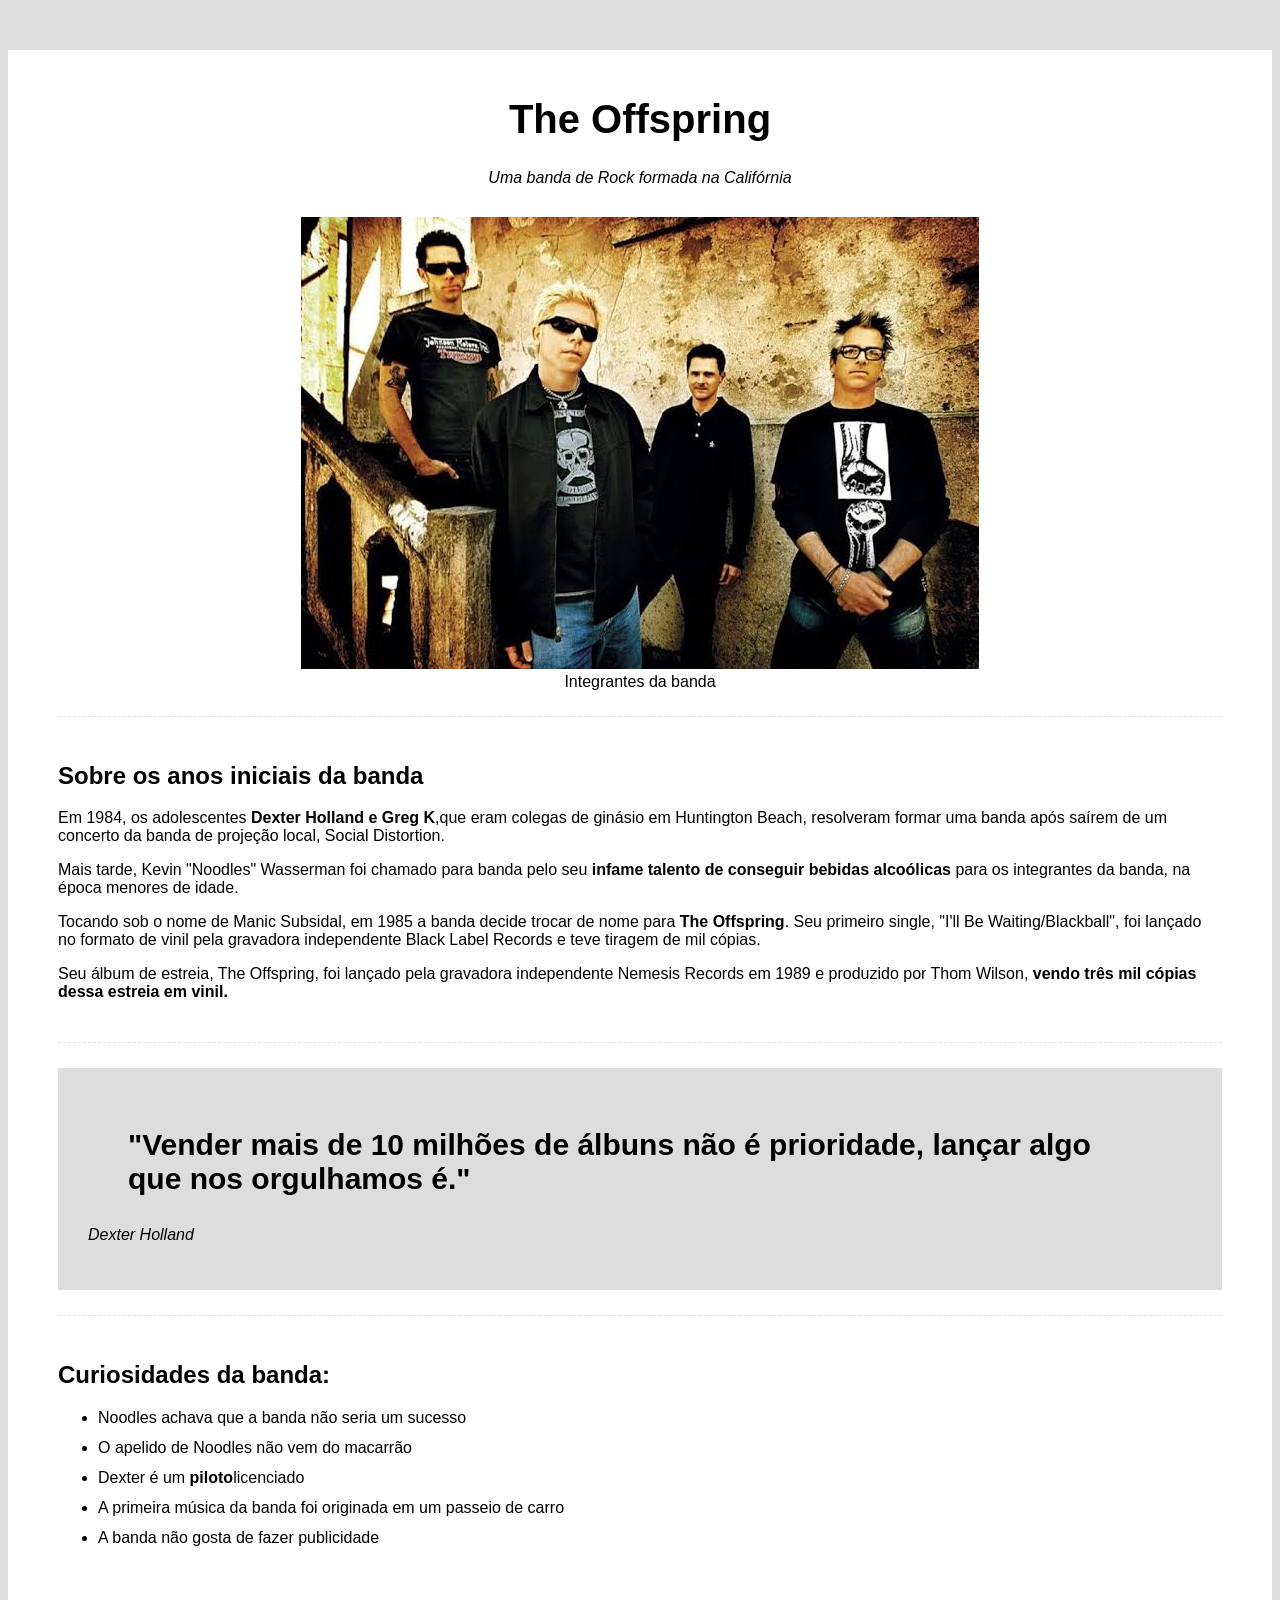
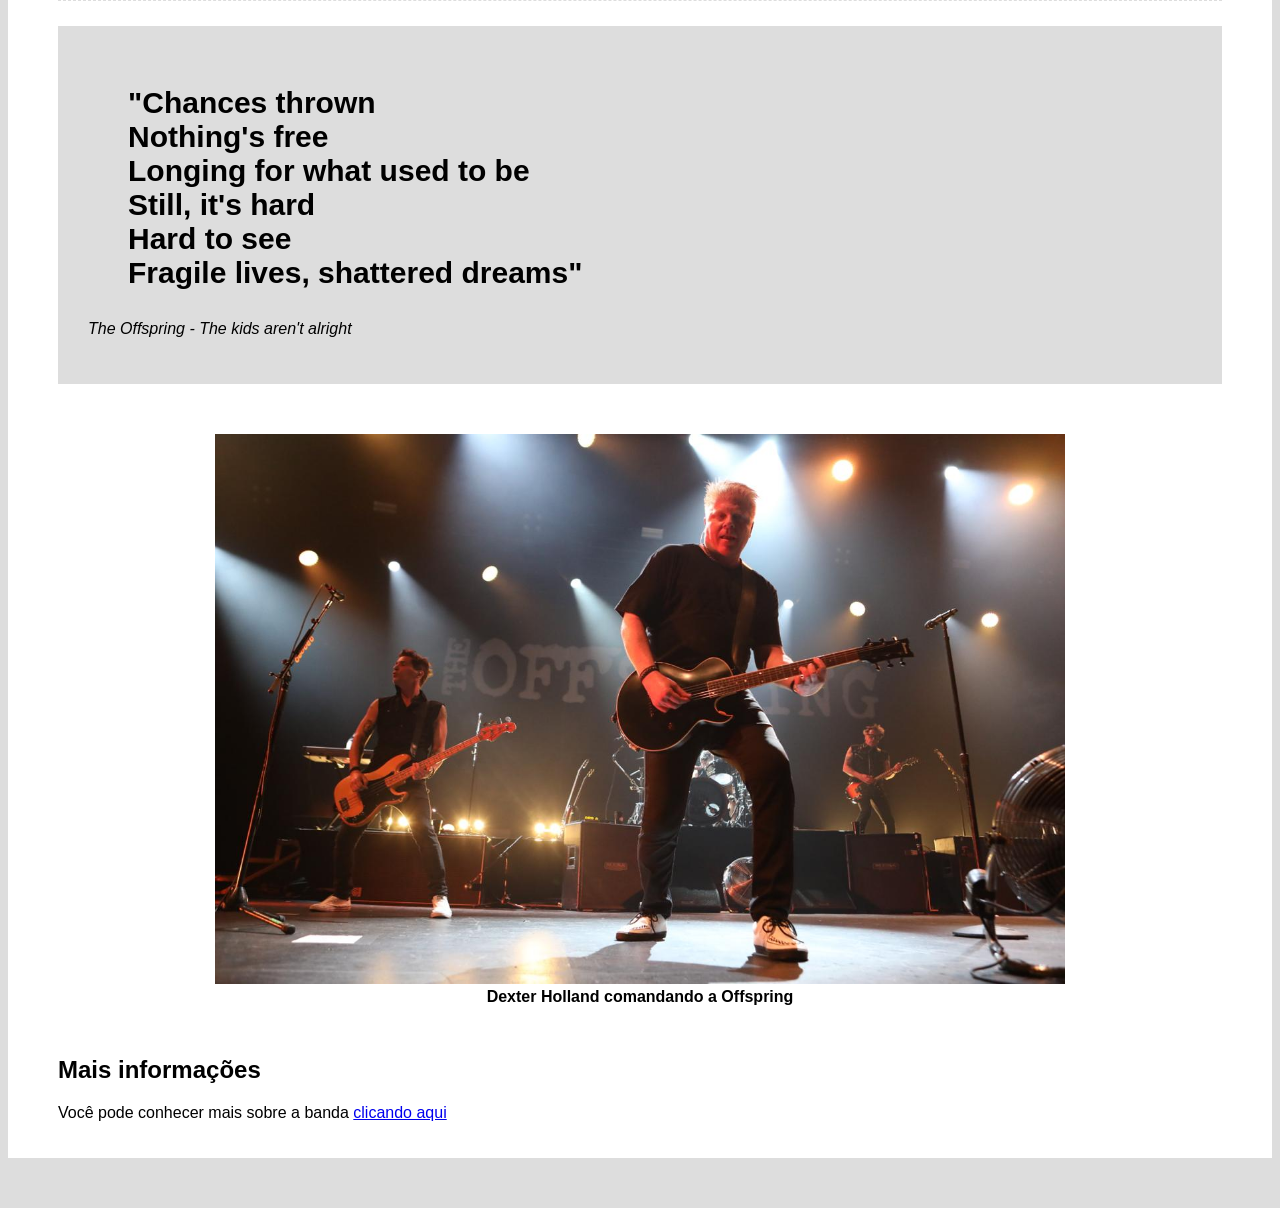
<file: 4_TRIBUTO/index.html>
<!DOCTYPE html>
<html lang="pt-br">
<head>
    <meta charset="UTF-8">
    <meta name="viewport" content="width=device-width, initial-scale=1.0">
    <title>Página de Tributo: The Offspring</title>
    <link rel="stylesheet" href="/4_TRIBUTO/css/styles.css">
</head>
<body>
    <div class="container">
        
        <!-- Cabeçalho -->
        <div class="header">
            <h1 class="main-title">The Offspring</h1>
            <p class="main-paragraph">Uma banda de Rock formada na Califórnia</p>                    
        </div>

        <!-- Imagem de destaque -->
        <div class="featured-image">
            <figure>
                <img src="/4_TRIBUTO/img/the-offspring.jpg" alt="A banda The Offspring">
                <figcaption>Integrantes da banda</figcaption>
            </figure>
        </div>

        <!-- Biografia -->
        <div class="biography-container">
            <h2>Sobre os anos iniciais da banda</h2>
            <p>
                Em 1984, os adolescentes
                <span class="bold">Dexter Holland e Greg K</span>,que eram colegas
                de ginásio em Huntington Beach, resolveram formar uma banda após
                saírem de um concerto da banda de projeção local, Social Distortion.
            </p>
            <p>
                Mais tarde, Kevin "Noodles" Wasserman foi chamado para banda pelo seu
                <span class="bold">infame talento de conseguir bebidas alcoólicas</span>
                para os integrantes da banda, na época menores de idade.            
            </p>
            <p>
                Tocando sob o nome de Manic Subsidal, em 1985 a banda decide trocar de
                nome para <span class="bold">The Offspring</span>. Seu primeiro
                single, "I'll Be Waiting/Blackball", foi lançado no formato de vinil
                pela gravadora independente Black Label Records e teve tiragem de mil
                cópias.
            </p>
            <p>
                Seu álbum de estreia, The Offspring, foi lançado pela gravadora
                independente Nemesis Records em 1989 e produzido por Thom Wilson,
                <span class="bold">vendo três mil cópias dessa estreia em vinil.</span>
            </p>      

        </div>

        <!-- Container de citação -->
        <div class="quotes-container">
        <blockquote>
            "Vender mais de 10 milhões de álbuns não é prioridade, lançar algo que
            nos orgulhamos é."
        </blockquote>
        <p>Dexter Holland</p>
        </div>

        <!-- Curiosidades -->
        <div class="curiosities-container">
            <h2>Curiosidades da banda:</h2>
            <ul>
                <li>Noodles achava que a banda não seria um sucesso</li>
                <li>O apelido de Noodles não vem do macarrão</li>
                <li>Dexter é um <span class="bold">piloto</span>licenciado</li>
                <li>A primeira música da banda foi originada em um passeio de carro</li>
                <li>A banda não gosta de fazer publicidade</li>
            </ul>
        </div>

        <!-- Segunda citação -->
        <div class="quotes-container">
            <blockquote>
                "Chances thrown <br />
                Nothing's free <br />
                Longing for what used to be <br />
                Still, it's hard <br />
                Hard to see <br />
                Fragile lives, shattered dreams"
            </blockquote>
            <p>The Offspring - The kids aren't alright</p>
        </div>

        <!-- Segunda imagem -->
        <div class="img-bold">
            <figure>
                <img src="/4_TRIBUTO/img/the-offspring2.jpg" alt="The Offspring em um show">
                <figcaption>Dexter Holland comandando a Offspring</figcaption>
            </figure>
        </div>

        <!-- Mais informações -->
        <div class="moreinfo-container">
            <h2>Mais informações</h2>
            <p>Você pode conhecer mais sobre a banda <a href="https://pt.wikipedia.org/wiki/The_Offspring">clicando aqui</a></p>
        </div>
    </div>
</body>
</html>
</file>
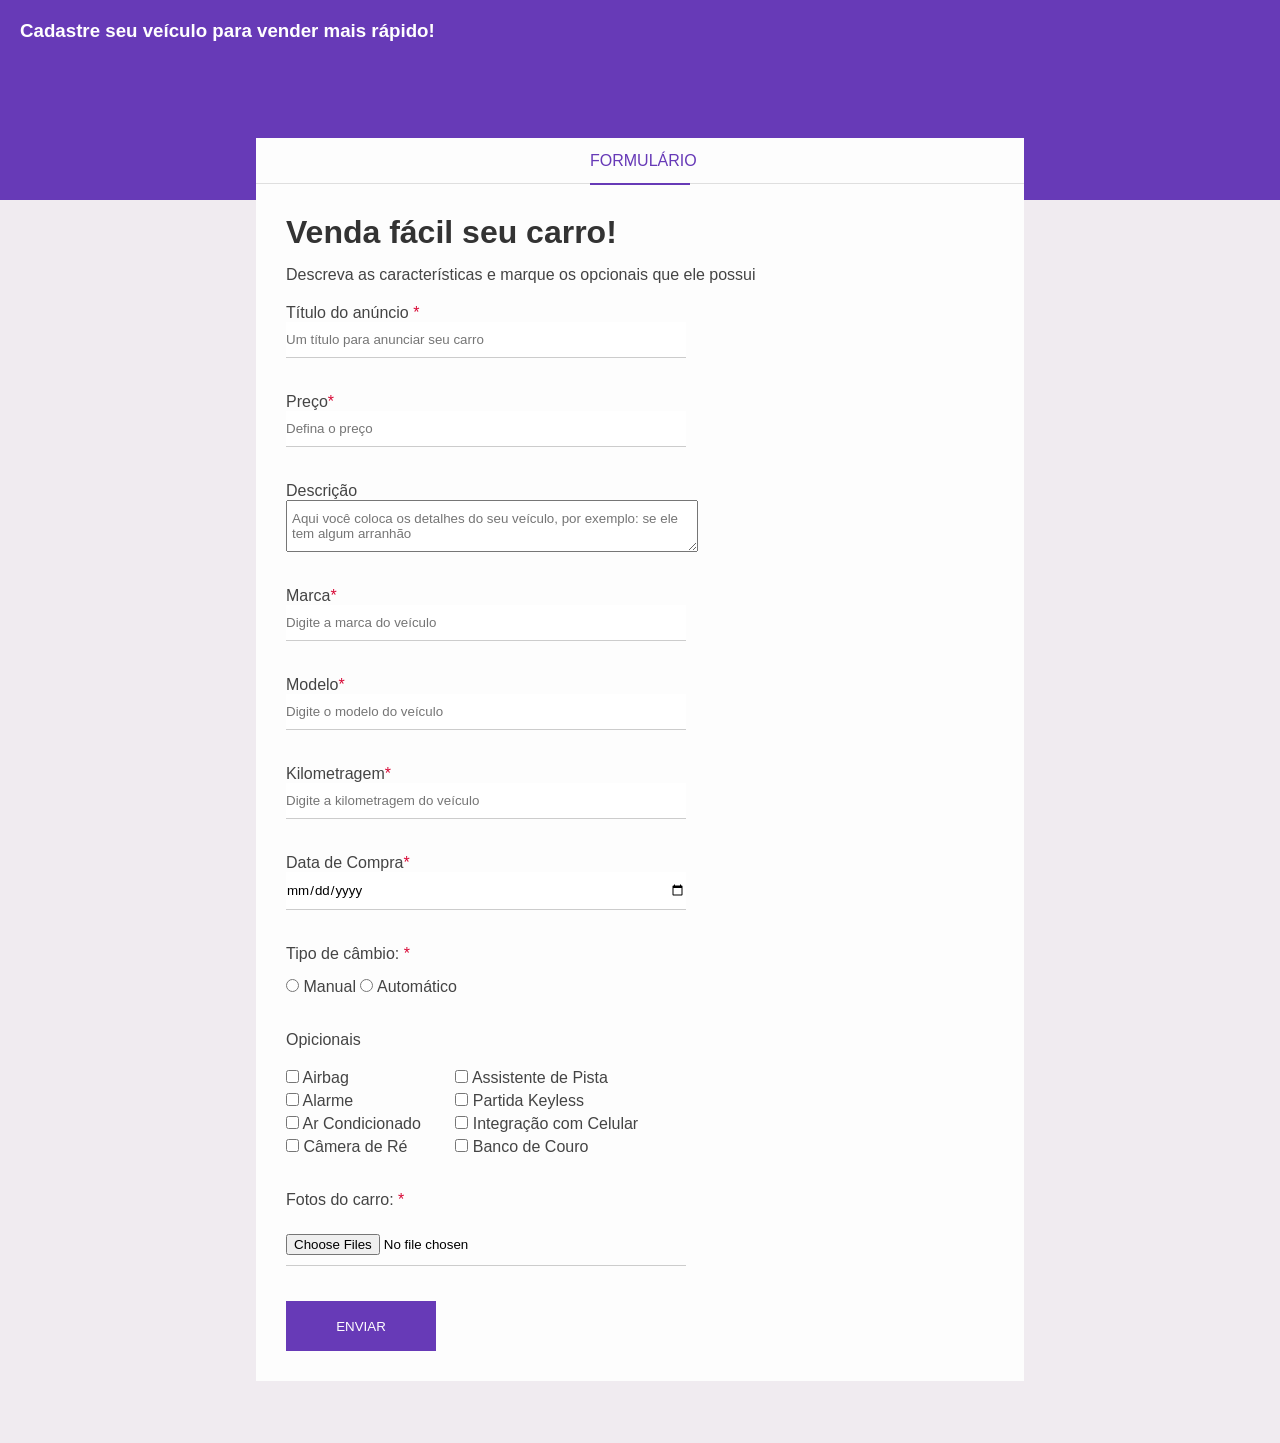
<file: 6_FORM_PROJECT/index.html>
<!DOCTYPE html>
<html lang="pt-br">
<head>
    <meta charset="UTF-8">
    <meta name="viewport" content="width=device-width, initial-scale=1.0">
    <title>Venda seu carro</title>
    <link rel="stylesheet" href="/6_FORM_PROJECT/css/styles.css">
</head>
<body>
    <div class="container">
        
        <!-- Cabeçalho -->
        <div class="header">
            <h3>Cadastre seu veículo para vender mais rápido!</h3>
        </div>
        
        <!-- Formulário -->
        <div class="form-container">
            <div class="form-header">
                <p>Formulário</p>
            </div>

            <div class="form-body">
                <h1 class="form-tittle">Venda fácil seu carro!</h1>
                <p>Descreva as características e marque os opcionais que ele possui</p>

                <form>
                    <div class="box-input">
                        <label for="tittle">Título do anúncio <span class="required-field">*</span></label>
                        <input 
                            type="text" 
                            name="tittle" 
                            id="tittle" 
                            class="block" 
                            placeholder="Um título para anunciar seu carro"
                            minlenght="1"
                            maxlenght="30"
                            required
                        />
                    </div>
                    <div class="box-input">
                        <label for="price">Preço<span class="required-field">*</span></label>
                        <input 
                            type="number" 
                            name="price" 
                            id="price" 
                            class="block" 
                            placeholder="Defina o preço"
                            required
                        />
                    </div>
                    <div class="box-input">
                        <label for="description">Descrição</label>
                        <textarea 
                        name="description" 
                        id="description" 
                        class="block" 
                        placeholder="Aqui você coloca os detalhes do seu veículo, por exemplo: se ele tem algum arranhão"></textarea>
                    </div>
                    <div class="box-input">
                        <label for="brand">Marca<span class="required-field">*</span></label>
                        <input 
                            type="text" 
                            name="brand" 
                            id="brand" 
                            class="block" 
                            placeholder="Digite a marca do veículo"
                            required
                        />
                    </div>
                    <div class="box-input">
                        <label for="model">Modelo<span class="required-field">*</span></label>
                        <input 
                            type="text" 
                            name="model" 
                            id="model" 
                            class="block" 
                            placeholder="Digite o modelo do veículo"
                            required
                        />
                    </div>
                    <div class="box-input">
                        <label for="mileage">Kilometragem<span class="required-field">*</span></label>
                        <input 
                            type="number" 
                            name="mileage" 
                            id="mileage" 
                            class="block" 
                            placeholder="Digite a kilometragem do veículo"
                            required
                        />
                    </div>
                    <div class="box-input">
                        <label for="purchase_date">Data de Compra<span class="required-field">*</span></label>
                        <input 
                            type="date" 
                            name="purchase_date" 
                            id="purchase_date" 
                            class="block"
                            required
                        />
                    </div>
                    <div class="box-input">
                        <p>Tipo de câmbio: <span class="required-field">*</span></p>
                        <input type="radio" name="gear" id="manual" />
                        <label for="manual">Manual</label>
                        <input type="radio" name="gear" id="auto" />
                        <label for="auto">Automático</label>
                    </div>
                    <div class="optional-box">
                        <p>Opicionais</p>
                        <ul class="optional-list">
                            <li>
                                <input type="checkbox" 
                                name="optional[]" 
                                id="airbag" 
                                value="airbag" />
                                <label for="airbag">Airbag</label>
                            </li>
                            <li>
                                <input type="checkbox" 
                                name="optional[]" 
                                id="alarm" 
                                value="alarm" />
                                <label for="alarm">Alarme</label>
                            </li>
                            <li>
                                <input type="checkbox" 
                                name="optional[]" 
                                id="ac" 
                                value="ac" />
                                <label for="ac">Ar Condicionado</label>
                            </li>
                            <li>
                                <input type="checkbox" 
                                name="optional[]" 
                                id="reverse_camera" 
                                value="reverse_camera" />
                                <label for="reverse_camera">Câmera de Ré</label>
                            </li>
                        </ul>  
                    </div>
                    <div class="optional-box">
                        <ul class="optional-list">
                            <li>
                                <input type="checkbox" 
                                name="optional[]" 
                                id="lane_assist" 
                                value="lane_assist" />
                                <label for="lane_assist">Assistente de Pista</label>
                            </li>
                            <li>
                                <input type="checkbox" 
                                name="optional[]" 
                                id="keyless" 
                                value="keyless" />
                                <label for="keyless">Partida Keyless</label>
                            </li>
                            <li>
                                <input type="checkbox" 
                                name="optional[]" 
                                id="Smartphone" 
                                value="Smartphone" />
                                <label for="Smartphone">Integração com Celular</label>
                            </li>
                            <li>
                                <input type="checkbox" 
                                name="optional[]" 
                                id="leather_seat" 
                                value="leather_seat" />
                                <label for="leather_seat">Banco de Couro</label>
                            </li>
                        </ul>  
                    </div>
                    <div class="box-input">
                        <p>Fotos do carro: <span class="required-field">*</span></p>
                        <input 
                        type="file" 
                        multiple 
                        accept="image/png, image/jpg" 
                        id="images" 
                        name="images" 
                        required 
                        />
                    </div>
                    <input type="submit" value="Enviar" class="btn-submit"/>
                </form>
            </div>
        </div>
    </div>
</body>
</html>
</file>
<file: 4_TRIBUTO/css/styles.css>
html {
    font-family: Helvetica;
    background-color: #ddd;
}

.container {
    max-width: 1400px;
    background-color: #fff;
    position: relative;
    margin: 50px auto;
    padding: 20px 50px;
}

.bold {
    font-weight: bold;
}

/* header */
.header {
    text-align: center; 
}

.main-title {
    font-size: 40px;
}

.main-paragraph {
    font-style: italic;
}

/* imagem destaque */
.featured-image {
    text-align: center;
    margin-top: 30px;
}

/* Biografia */
.biography-container {
    padding: 25px 0;
    margin: 25px 0;
    border-top: 1px dashed #ddd;
    border-bottom: 1px dashed #ddd;
}

/* Citações */
.quotes-container {
    background-color: #ddd;
    padding: 30px;
}

.quotes-container blockquote {
    font-weight: bold;
    font-size: 30px;
}

.quotes-container p {
    font-style: italic;
}

/* Curiosidades */
.curiosities-container {
    padding: 25px 0;
    margin: 25px 0;
    border-top: 1px dashed #ddd;
    border-bottom: 1px dashed #ddd;
}

.curiosities-container li {
    height: 30px;
}

/* Imagem bold */
.img-bold {
    font-weight: bold;
    text-align: center;
    margin-top: 50px;
    margin-bottom: 50px;
}

.img-bold img {
    width: 850px;
    height: 550px;
}
</file>
<file: 6_FORM_PROJECT/css/styles.css>
/* reset */
* {
    margin: 0;
    padding: 0;
    font-family: Arial, Helvetica, sans-serif;
}

body {
    background-color: #f0ebf0;
}

h1, 
h2, 
h3, 
h4, 
h5, 
h6 {
    color: #333;
}

p, label {
    color: #444;
}

input {
    border: none;
    border-bottom: 1px solid #ccc;
    padding: 10px 0; 
}

input[type="text"],
input[type="number"],
input[type="date"],
input[type="file"],
textarea {
   width: 400px;
}

textarea {
    padding: 10px 5px;
}

/* page header */
 .header {
    background-color: #673ab7;
    height: 160px;
    padding: 20px;
} 

.header h3 {
    color: #FFF;
    margin-top: 0;
}

/* form container */
.form-container {
    background-color: #fdfdfd;
    width: 60%;
    margin: 0 auto;
    position: relative;
    top: -62px;
}

/* form header */
.form-header {
    border-bottom: 1px solid #DFDFDF;
    height: 45px;
}

.form-header p {
    color: #673ab7;
    border-bottom: 2px solid #673ab7;
    width: 100px;
    text-align: center;
    margin: 0 auto;
    text-transform: uppercase;
    height: 45px;
    line-height: 45px;
}

/* form body */
.form-body {
    padding: 30px;
}

.form-tittle {
    margin-bottom: 15px;
}

.form-body p{
    margin-bottom: 20px;
}

.required-field {
    color: #d80835;
}

.box-input {
    margin-bottom: 35px;
}

.block {
    display: block;
}

.optional-box {
    display: inline-block;
    margin: 0 30px 30px 0;
}

.optional-list li{
    list-style: none;
    margin-bottom: 5px;
}

.box-input p {
    margin-bottom: 15px;
}

.btn-submit {
    background-color: #673ab7;
    color: #FFF;
    border: 2px solid transparent;
    width: 150px;
    height: 50px;
    cursor: pointer;
    text-transform: uppercase;
    transition: 0.5s;
}

.btn-submit:hover {
    background-color: #FFF;
    color: #673ab7;
    border-color:#673ab7;
}
</file>
